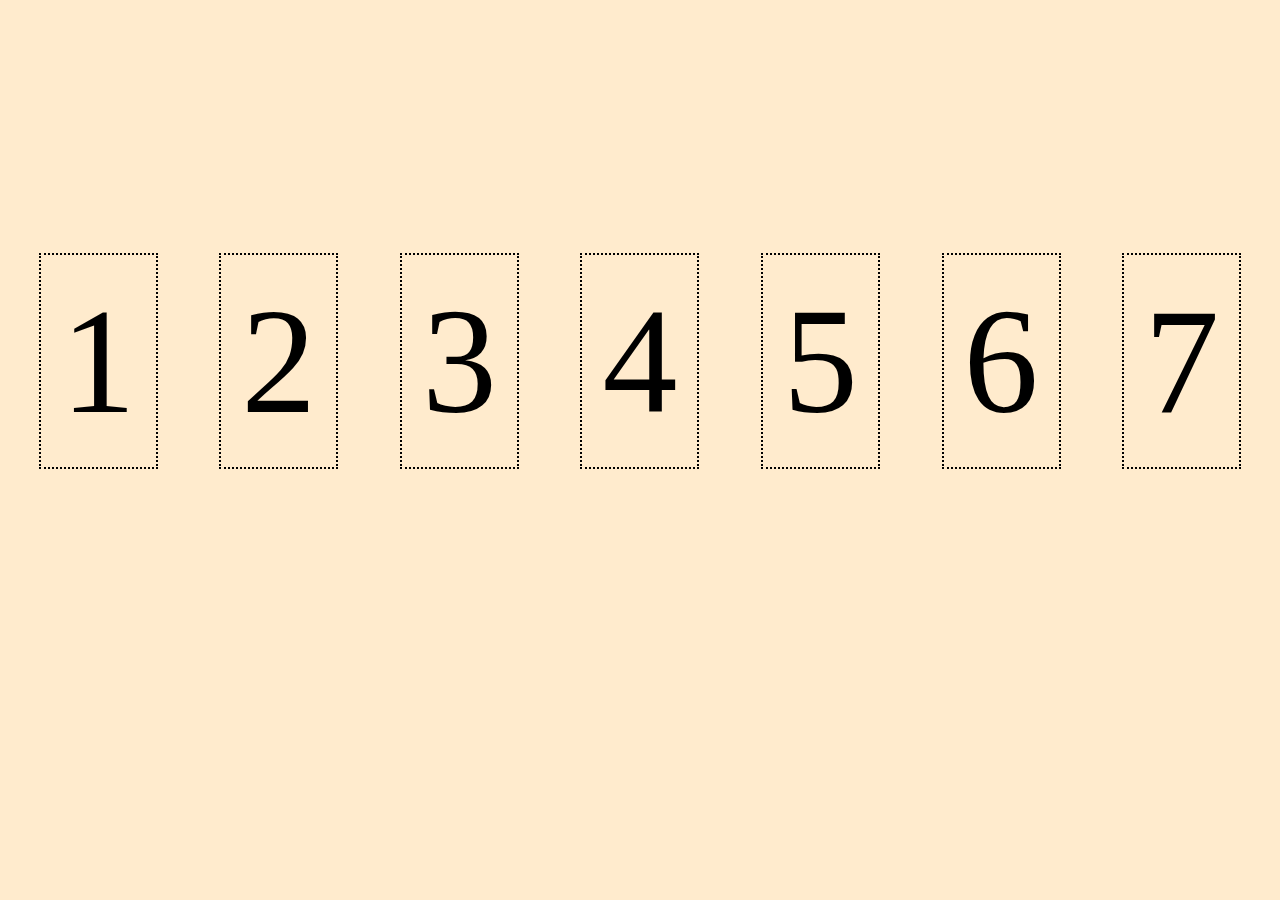
<file: index.html>
<!DOCTYPE html>
<html lang="en">
<head>
    <meta charset="UTF-8">
    <meta http-equiv="X-UA-Compatible" content="IE=edge">
    <meta name="viewport" content="width=device-width, initial-scale=1.0">
    <link rel="stylesheet" type="text/css" href="style.css" />
    <title>Table Topics</title>
</head>
<body>
    <section>
        <a  href="1.html">1</a>
        <a href="2.html">2</a>
        <a href="3.html">3</a>
        <a href="4.html">4</a>
        <a href="5.html">5</a>
        <a href="6.html">6</a>
        <a href="7.html">7</a>
    </section>

</body>
</html>
</file>
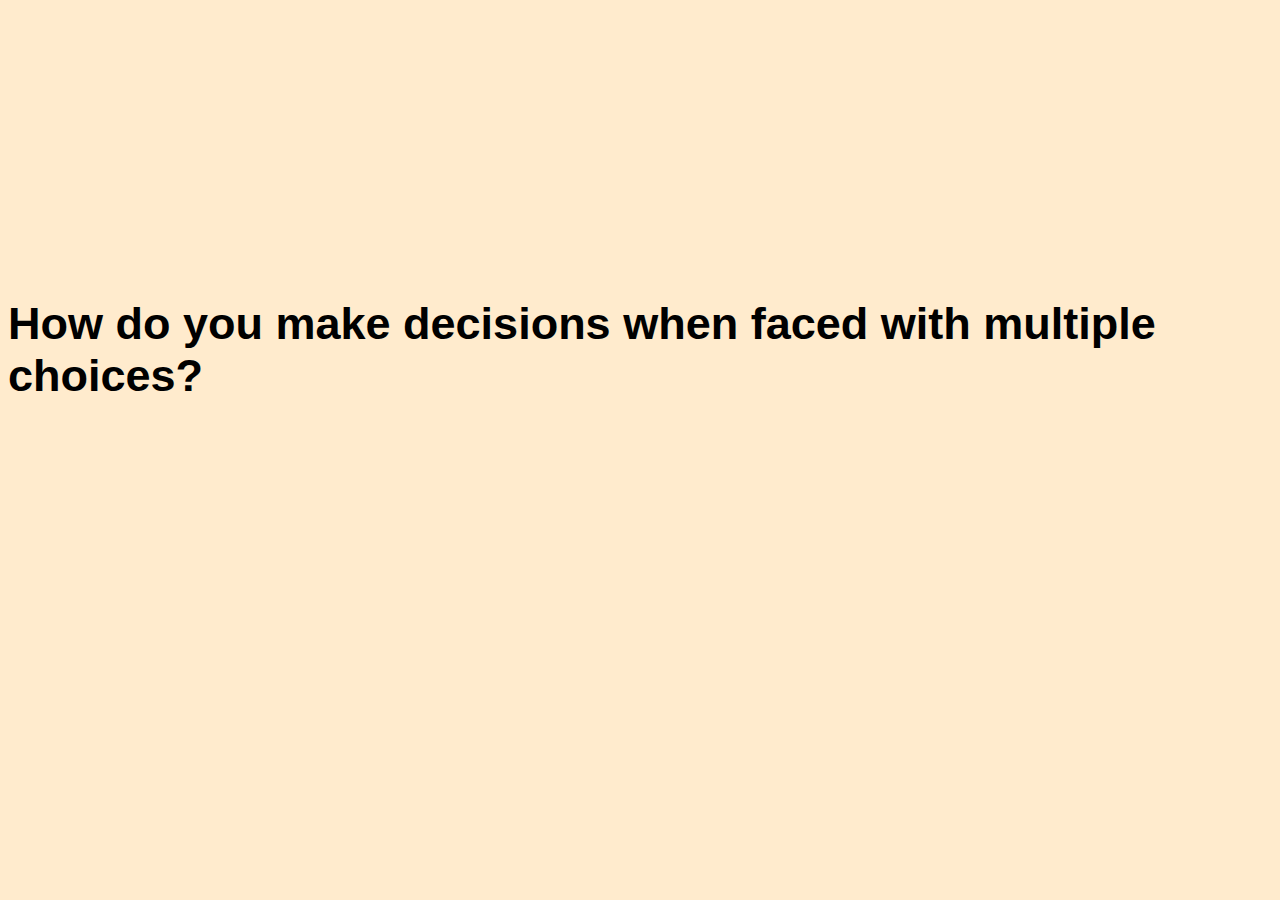
<file: 1.html>
<!DOCTYPE html>
<html lang="en">
<head>
    <meta charset="UTF-8">
    <meta http-equiv="X-UA-Compatible" content="IE=edge">
    <meta name="viewport" content="width=device-width, initial-scale=1.0">
    <link rel="stylesheet" type="text/css" href="style.css" />
    <title>Table Topics</title>
</head>
<body>
    <main>
        <p>How do you make decisions when faced with multiple choices?</p>
    </main>
    
</body>
</html>
</file>
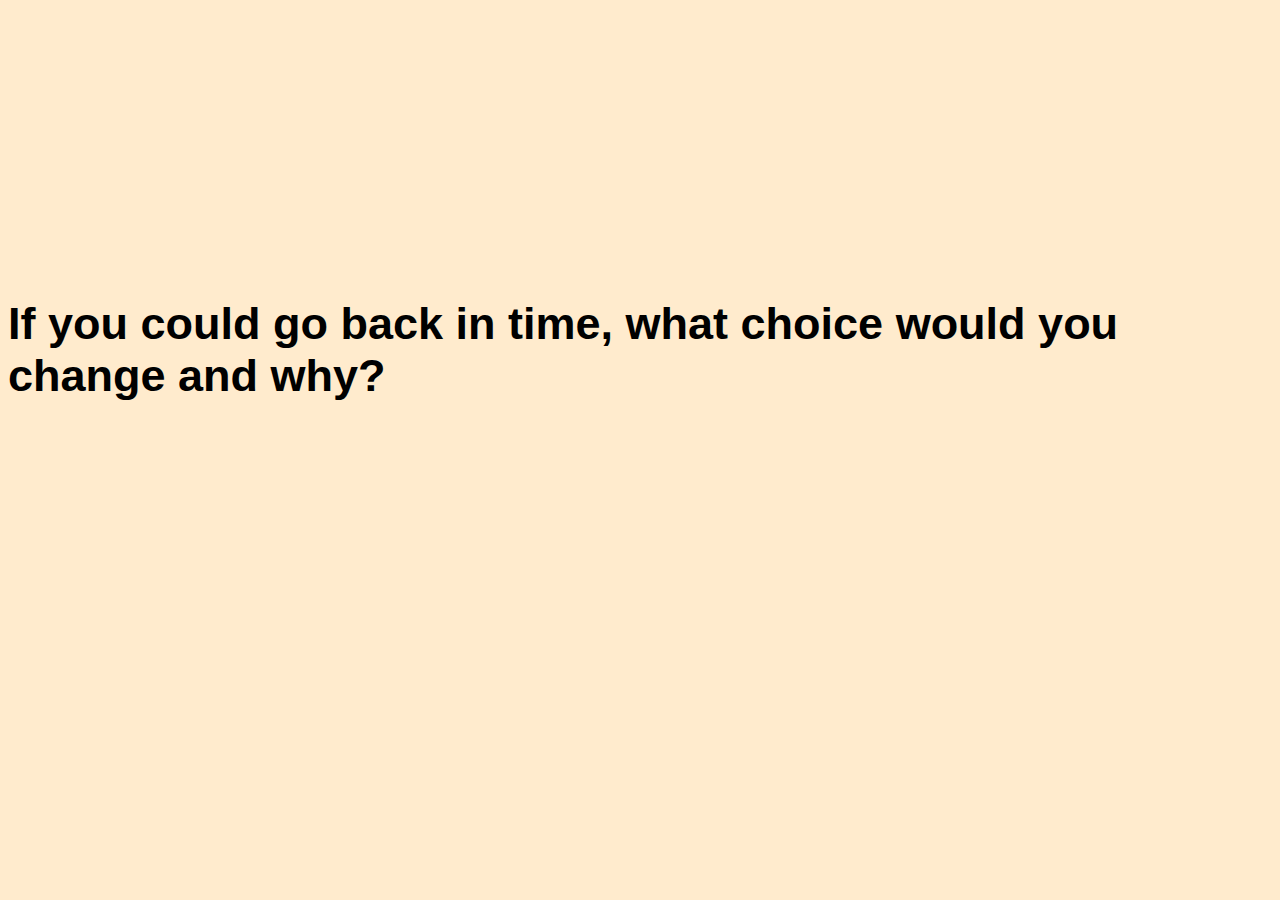
<file: 2.html>
<!DOCTYPE html>
<html lang="en">
<head>
    <meta charset="UTF-8">
    <meta http-equiv="X-UA-Compatible" content="IE=edge">
    <meta name="viewport" content="width=device-width, initial-scale=1.0">
    <link rel="stylesheet" type="text/css" href="style.css" />
    <title>Table Topics</title>
</head>
<body>
    <main>

        <p>If you could go back in time, what choice would you change and why?</p>
    </main>

</body>
</html>
</file>
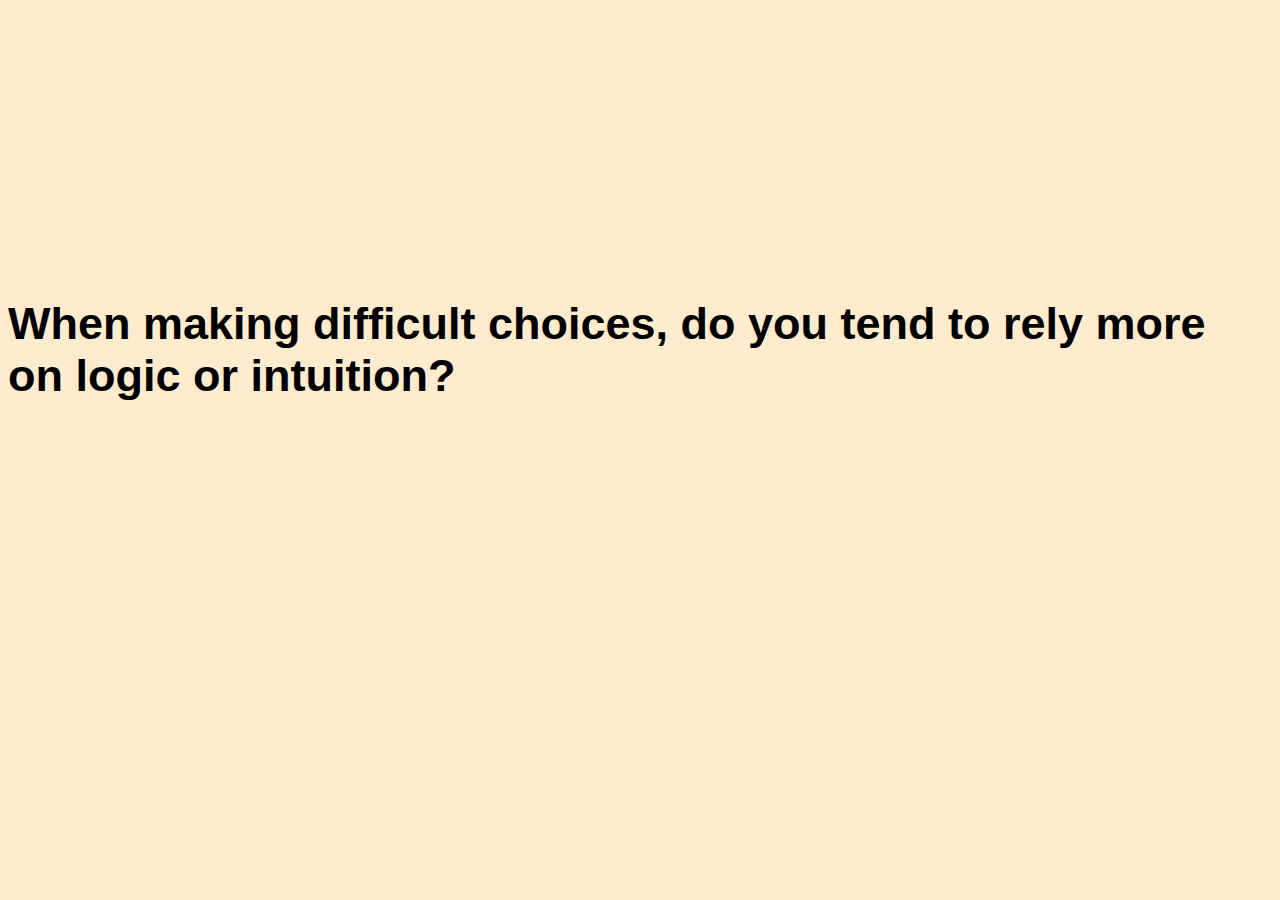
<file: 3.html>
<!DOCTYPE html>
<html lang="en">
<head>
    <meta charset="UTF-8">
    <meta http-equiv="X-UA-Compatible" content="IE=edge">
    <meta name="viewport" content="width=device-width, initial-scale=1.0">
    <link rel="stylesheet" type="text/css" href="style.css" />
    <title>Table Topics</title>
</head>
<body>
    <main>
        <p>When making difficult choices, do you tend to rely more on logic or intuition?</p>
    </main>
 
</body>
</html>
</file>
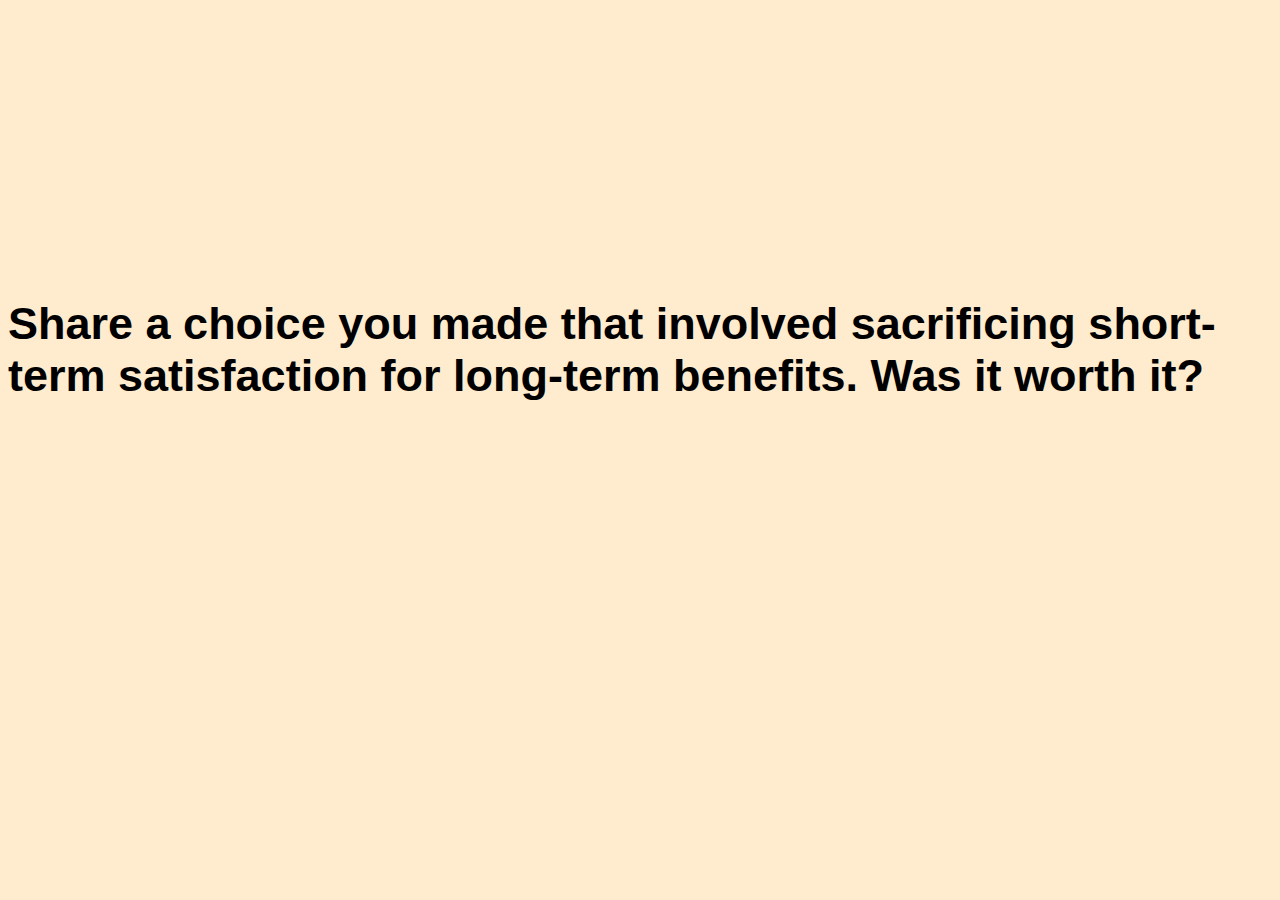
<file: 4.html>
<!DOCTYPE html>
<html lang="en">
<head>
    <meta charset="UTF-8">
    <meta http-equiv="X-UA-Compatible" content="IE=edge">
    <meta name="viewport" content="width=device-width, initial-scale=1.0">
    <link rel="stylesheet" type="text/css" href="style.css" />
    <title>Table Topics</title>
</head>
<body>
    <main>

        <p>Share a choice you made that involved sacrificing short-term satisfaction for long-term benefits. Was it worth it?</p>
    </main>
  
</body>
</html>
</file>
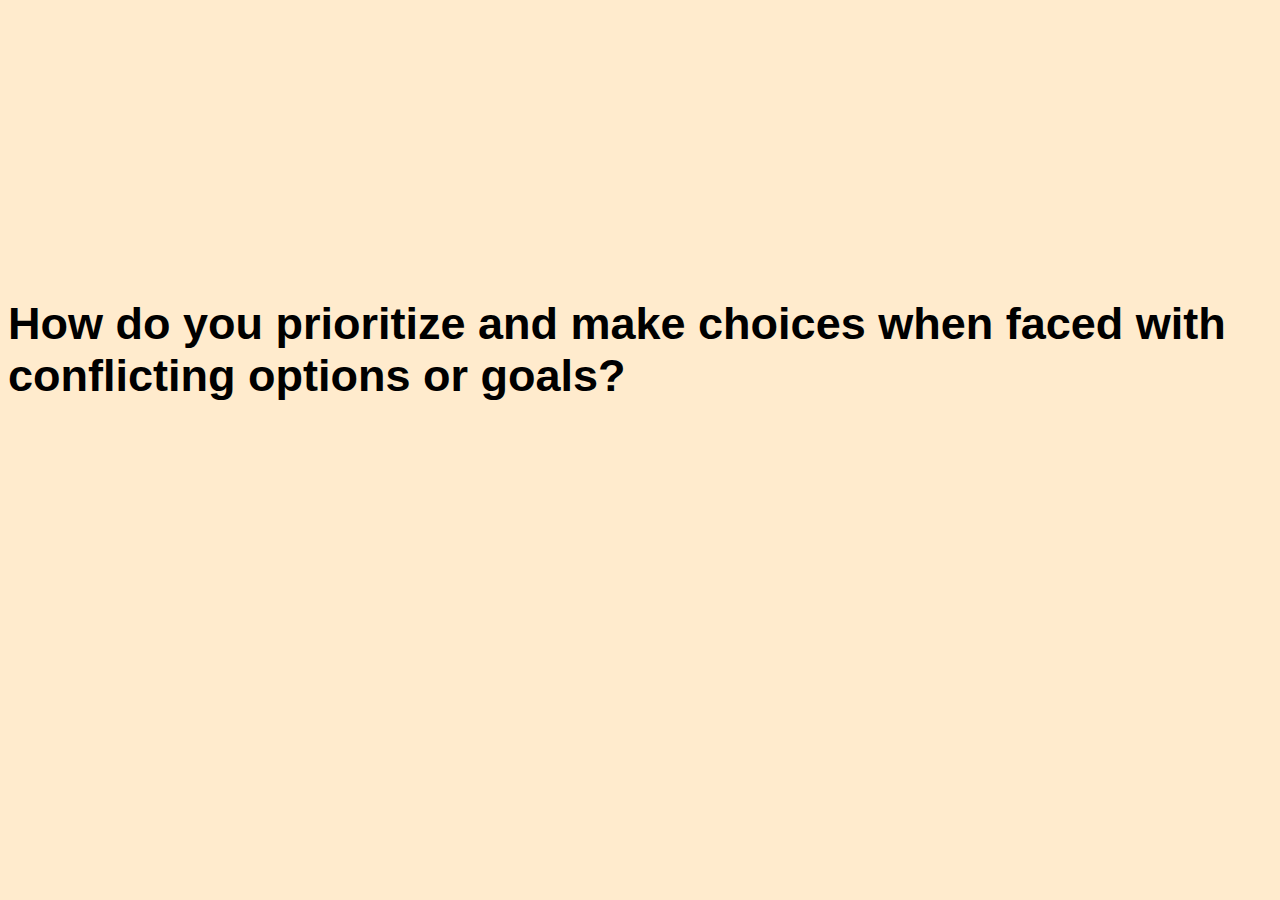
<file: 5.html>
<!DOCTYPE html>
<html lang="en">
<head>
    <meta charset="UTF-8">
    <meta http-equiv="X-UA-Compatible" content="IE=edge">
    <meta name="viewport" content="width=device-width, initial-scale=1.0">
    <link rel="stylesheet" type="text/css" href="style.css" />
    <title>Table Topics</title>
</head>
<body>
    <main>
        <p>
            How do you prioritize and make choices when faced with conflicting options or goals?
        </p>

    </main>

</body>
</html>
</file>
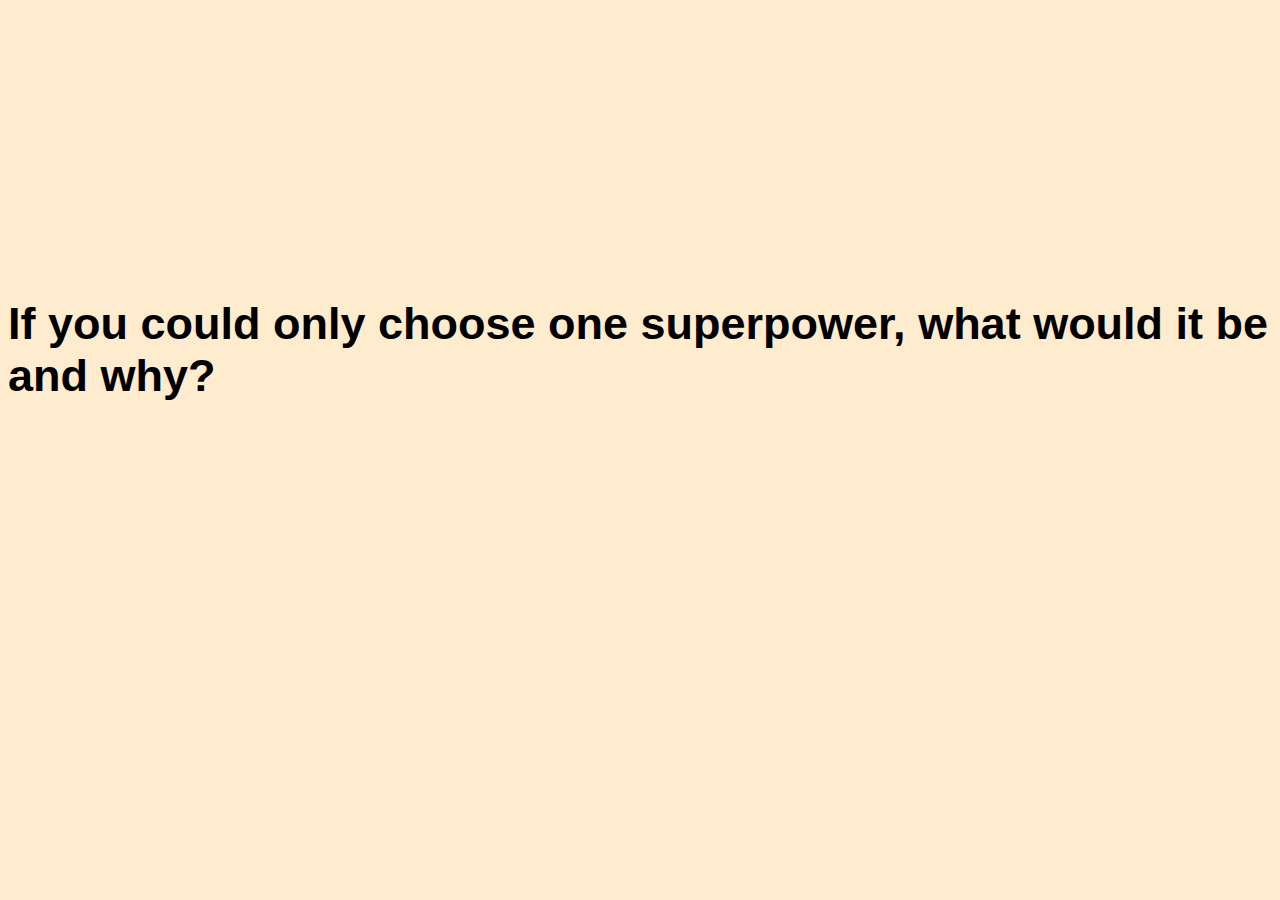
<file: 6.html>
<!DOCTYPE html>
<html lang="en">
<head>
    <meta charset="UTF-8">
    <meta http-equiv="X-UA-Compatible" content="IE=edge">
    <meta name="viewport" content="width=device-width, initial-scale=1.0">
    <link rel="stylesheet" type="text/css" href="style.css" />
    <title>Table Topics</title>
</head>
<body>
    <main>
        <p>If you could only choose one superpower, what would it be and why?</p>
    </main>

</body>
</html>
</file>
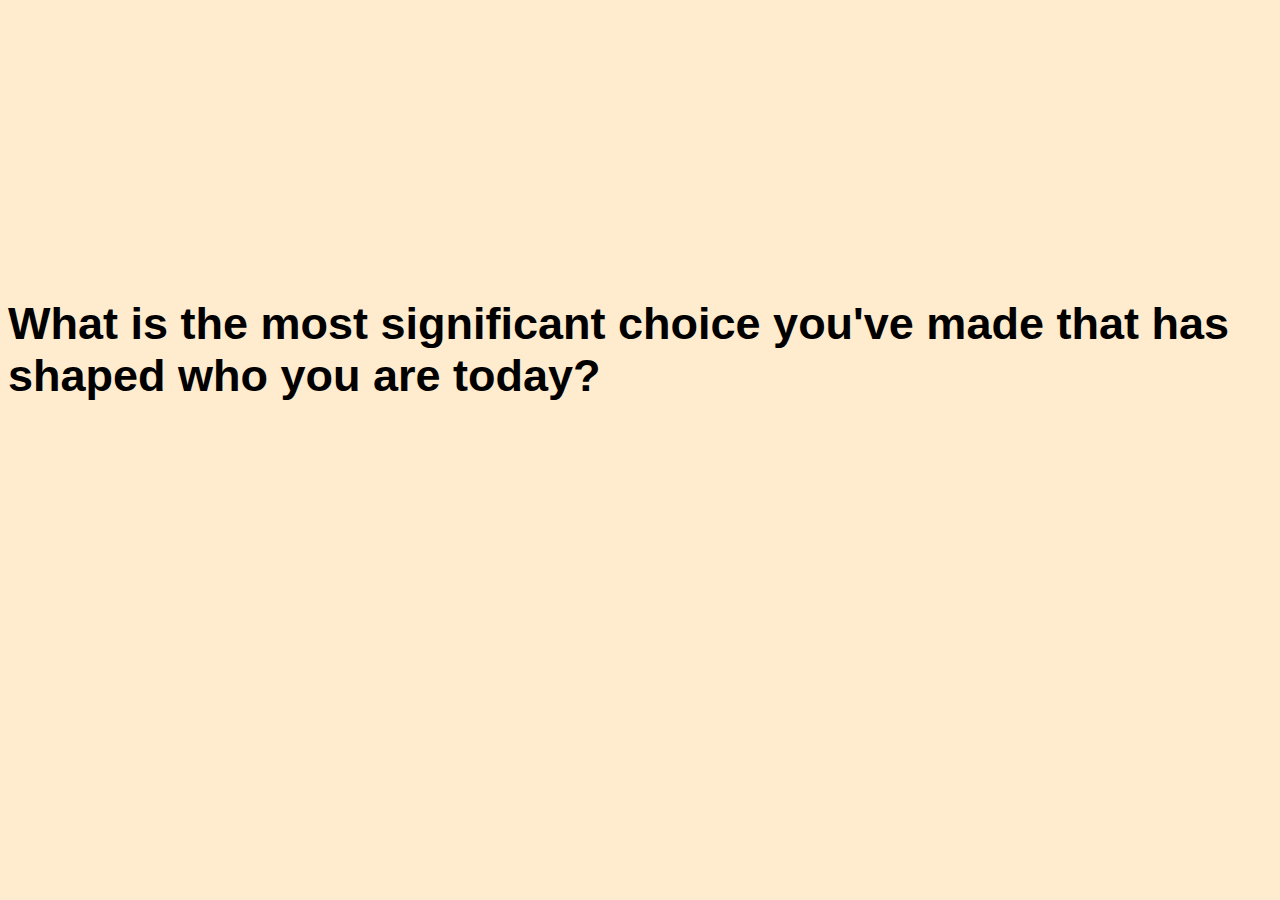
<file: 7.html>
<!DOCTYPE html>
<html lang="en">
<head>
    <meta charset="UTF-8">
    <meta http-equiv="X-UA-Compatible" content="IE=edge">
    <meta name="viewport" content="width=device-width, initial-scale=1.0">
    <link rel="stylesheet" type="text/css" href="style.css" />
    <title>Table Topics</title>
</head>
<body>
    <main>
        <p>
            What is the most significant choice you've made that has shaped who you are today?                        
        </p>
    </main>

</body>
</html>
</file>
<file: style.css>
body{
  background-color: blanchedalmond
}

a {
  font-size: 150px;
  color: black;
  text-decoration: none;
  border: 2px dotted black;
  padding:20px
}

section {
    display: flex;
    flex-direction: row;
    flex-wrap: nowrap;
    justify-content: space-around;
    align-items: center;
    margin-top: 20%;
}

main {
    display: flex;
    justify-content: center;
    align-items: center;
    width: 100%;
    height: 100%;
    margin-top: 20%;;
}

p{
 font-size: 45px;
 font-family: 'Segoe UI', Tahoma, Geneva, Verdana, sans-serif;
 font-weight: bold;
}

/* a:visited{
  color:white
}

a.done {
  display: none;
} */
</file>
